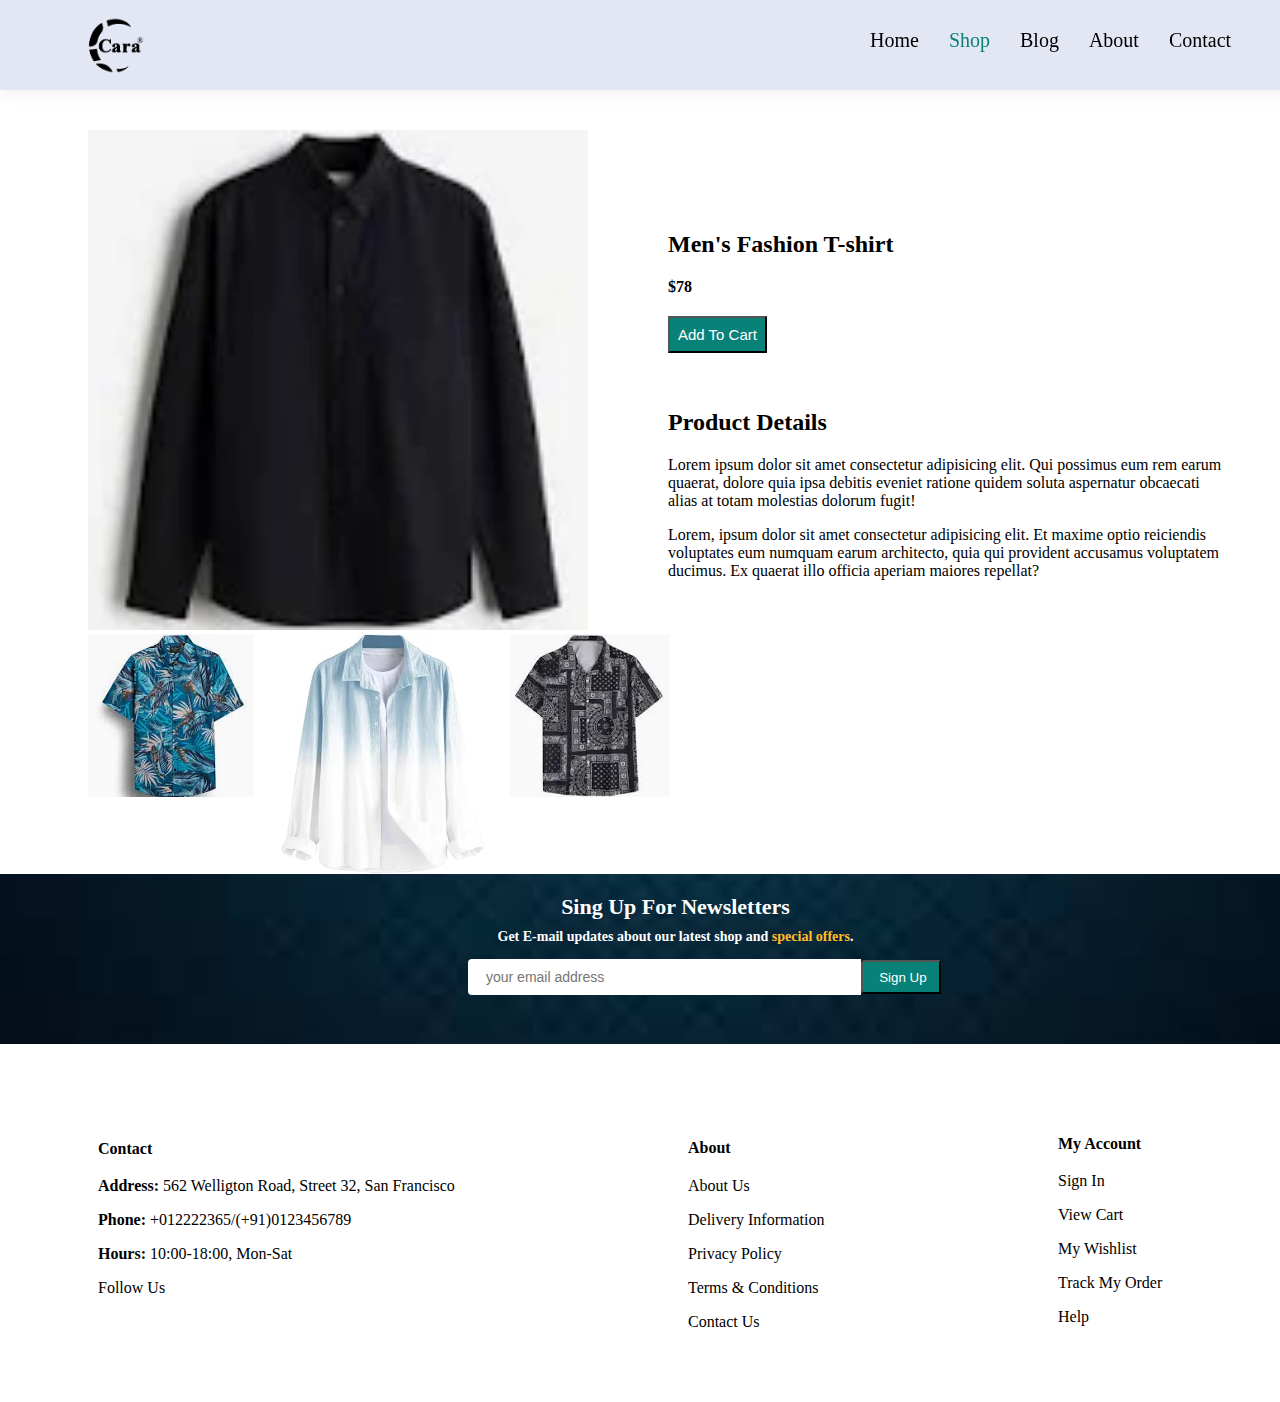
<file: sproduct.html>
<!DOCTYPE html>
<html lang="en">

<head>
    <meta charset="UTF-8">
    <meta name="viewport" content="width=device-width, initial-scale=1.0">
    <title>Product Page</title>
    <link rel="stylesheet" href="sproduct.css">
    <link rel="stylesheet" href="https://cdnjs.cloudflare.com/ajax/libs/font-awesome/6.6.0/css/all.min.css"
        integrity="sha512-Kc323vGBEqzTmouAECnVceyQqyqdsSiqLQISBL29aUW4U/M7pSPA/gEUZQqv1cwx4OnYxTxve5UMg5GT6L4JJg=="
        crossorigin="anonymous" referrerpolicy="no-referrer" />
</head>

<body>
    <section id="header">
        <nav>
            <img src="/image/logo-removebg-preview.png" alt="" id="logo">
            <ul id="nav-list">
                <li><a href="Index.html">Home</a></li>
                <li><a class="active" href="shop.html">Shop</a></li>
                <li><a href="blog.html">Blog</a></li>
                <li><a href="about.html">About</a></li>
                <li><a href="contact.html">Contact</a></li>
                <li><i class="fa-duotone fa-solid fa-bag-shopping"></i></li>
            </ul>
        </nav>

        <!-- Main Product Image -->
        <div class="single-pro-image">
            <img src="/image/shirt1.webp" alt="Main Product Image" width="500px" id="mainImg">
        </div>

        <!-- Thumbnail Images (Small Images) -->
        <div class="small-img-group1">
            <img class="small-img" src="/image/shirt2.webp" alt="Thumbnail 1" style="float: left; margin-left: 80px;">
            <img class="small-img" src="/image/shirt5.webp" alt="Thumbnail 2" style="margin-left: 20px; float: left;">
            <img class="small-img" src="/image/shirt4.webp" alt="Thumbnail 3" style="margin-left: 20px">
        </div>

        <!-- Product Details -->
        <div id="box">
            <h2 style="margin-top: 100px; margin-left: 40px;">Men's Fashion T-shirt</h2>
            <strong style="font-size: medium; margin-left: 40px;">$78</strong>
            <br>
            <button style="margin-top: 20px; margin-left: 40px; font-size: 15px; background-color: #088178; color: #fff; padding: 8px" id="bt6">Add To Cart</button>
            <br><br><br>
            <h2 style="margin-left: 40px;">Product Details</h2>
            <p style="margin-left: 40px;">Lorem ipsum dolor sit amet consectetur adipisicing elit. Qui possimus eum rem earum quaerat, dolore quia ipsa debitis eveniet ratione quidem soluta aspernatur obcaecati alias at totam molestias dolorum fugit!</p>
            <p style="margin-left: 40px;">Lorem, ipsum dolor sit amet consectetur adipisicing elit. Et maxime optio reiciendis voluptates eum numquam earum architecto, quia qui provident accusamus voluptatem ducimus. Ex quaerat illo officia aperiam maiores repellat?</p>
        </div>
        <div id="seventh-section1" >
            <div class="newstext1">
                <h4>Sing Up For Newsletters</h4>
                <p style="margin-top: -20px;">Get E-mail updates about our latest shop and <span>special offers</span>.
                </p>
                <div class="form1">
                    <input type="text" placeholder="your email address">
                    
                </div>
                
            </div>
            <button style="margin-left: 450px; margin-top: -35px;" class="normal1">Sign Up</button>
        </div>

        <footer id="eight-section1">
            <div id="text" class="col">
               <br><br>
               <h4 style="margin-left: 90px; margin-top: 60px;">Contact</h4>
               <br>
               <p style="margin-left: 90px; margin-top: -20px;"><strong>Address: </strong> 562 Welligton Road, Street 32, San Francisco</p>
               <p style="margin-left: 90px;"><strong>Phone: </strong> +012222365/(+91)0123456789</p>
               <p style="margin-left: 90px;"><strong>Hours: </strong> 10:00-18:00, Mon-Sat</p>
              
               <p style="margin-left: 90px;">Follow Us</p>
              
               <i style="margin-left: 90px;" class="fa-brands fa-facebook"></i>
               <i class="fa-brands fa-instagram"></i>
               <i class="fa-brands fa-twitter"></i>
               <i class="fa-brands fa-youtube"></i>
            </div>
            <div class="col1">
               <h4 style="margin-left: 680px; margin-top: -192px;">About</h4>
               <br>
               <p style="margin-left: 680px; margin-top: -20px;">About Us</p>
               <p style="margin-left: 680px;">Delivery Information</p>
               <p style="margin-left: 680px;">Privacy Policy</p>
               <p style="margin-left: 680px;">Terms & Conditions</p>
               <p style="margin-left: 680px;">Contact Us</p>
            </div>
            <div class="col2">
               <h4 style="margin-left: 1050px; margin-top: -212px;">My Account</h4>
               <br>
               <p style="margin-left: 1050px; margin-top: -20px;">Sign In</p>
               <p style="margin-left: 1050px;">View Cart</p>
               <p style="margin-left: 1050px;">My Wishlist</p>
               <p style="margin-left: 1050px;">Track My Order</p>
               <p style="margin-left: 1050px;">Help</p>
            </div>
       </footer> 
    </section>

    
    <script>
        document.addEventListener("DOMContentLoaded", function () {
            let mainImg = document.getElementById("mainImg"); // Select Main Image
            let thumbnails = document.querySelectorAll(".small-img"); // Select All Small Images

            thumbnails.forEach(img => {
                img.addEventListener("click", function () {
                    mainImg.src = this.src; // Update the main image source
                });
            });
        });
    </script>

</body>

</html>
</file>
<file: sproduct.css>
#header{
    /* height: 4070px; */
    max-width: 1355px;
}
nav{
    position: fixed;
    z-index:10;
    top: 0;
    left: 0;
    right: 0;
    height: 90px;
    width: 1350px;
    /* border: 2px solid black; */
    box-shadow: 0px 5px 15px rgba(0,0,0,0.06);
    background-color: #E3E6F3;
}
#logo{
    height: 70px;
    width: 130px;
    margin-top: 10px;
    margin-left: 50px;
}
ul{
    margin-left: 800px;
    margin-top: -55px;
    display: flex;
    font-size: 20px;
    list-style: none;
    
}
a{
    text-decoration: none;
    color: black;
}
li{
    margin-left: 30px;
    
}
a:hover,a.active{
    color: #088178;
}

.single-pro-image{
    margin-top: 130px;
    margin-left: 80px;
}
#box{
    height: 500px;
    width: 600px;
    border: 1px solid black;
    margin-left: 620px;
    margin-top: -670px;
    border: 0;
}
#seventh-section1{
    height: 170px;
    width: 1351px;
    /* border: 1px solid black; */
    background-image: url(/image/images.jpeg);
    background-size: cover;
    background-position: center;
    display: flex;
    flex-wrap: wrap;
    flex-direction: column;
    align-items: center;
    justify-content: center;
    text-align: center;
    color: white;
    margin-top: 130px;
    margin-left: -8px;
}

.newstext1 h4{
    font-size: 22px;
    font-weight: 700;
    color: #fff;
    margin-top: -30px;
}
.newstext1 p {
    font-size: 14px;
    font-weight: 600;
    color: #fff;
}
.newstext1 p span{
    color: #ffbd27;
}
.newstext1 .form{
    display: flex;
    margin-top: -50px;
    
    /* width: 40%; */
}
.newstext1 input{
    height: 2.125rem;
    padding: 0 1.25em;
    font-size: 14px;
    width: 100%;
    border: 1px solid transparent;
    border-radius: 4px;
    outline: none;
    border-top-right-radius: 0;
    border-bottom-right-radius: 0;
    float: left;
    margin-left: -30px;
}
#seventh-section1 button{
    background-color: #088178;
    color: #fff;
    white-space: nowrap;
    height: 2.125rem;
    padding: 0 1.25em;
    width: 80px;
    border-radius: 4px;
    border-top-right-radius: 0;
    border-bottom-right-radius: 0;
    
}
.normal1{

}

#eight-section1{
    height: 350px;
    width: 1342px;
    background-color: #fff;
}
</file>
